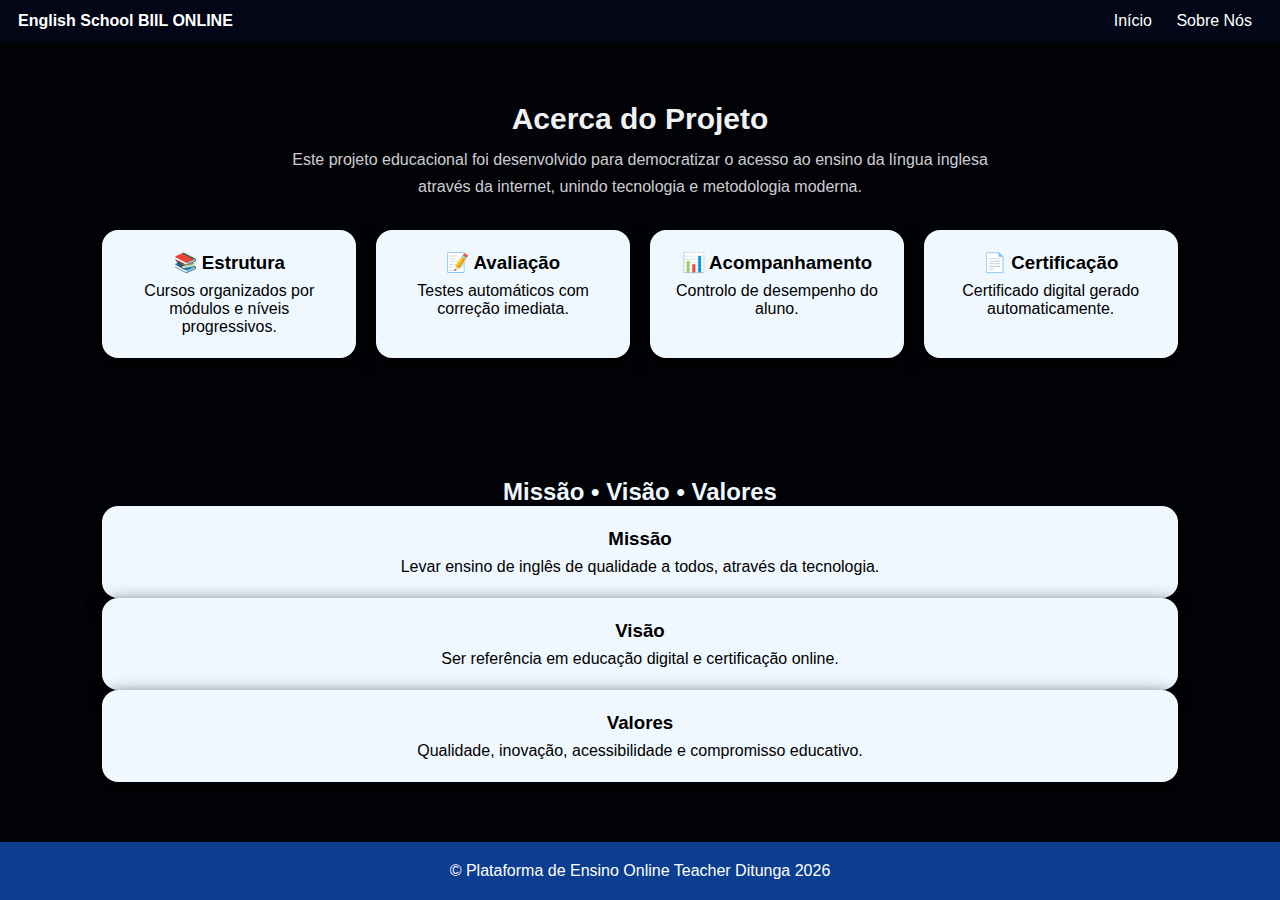
<file: acerca.html>
<!DOCTYPE html>
<html lang="pt">
<head>
    <meta charset="UTF-8">
    <meta name="viewport" content="width=device-width, initial-scale=1.0">
    <title>Acerca</title>
    <link rel="stylesheet" href="Acerca.css">
</head>
<header class="nav">
  <div class="logo">English School BIIL ONLINE </div>
  <nav>
    <a href="index.html">Início</a>
    <a href="sobre.html">Sobre Nós</a>
  </nav>
</header>
<body>
    
<section class="secao-acerca">

  <div class="acerca-container">

    <h2>Acerca do Projeto</h2>

    <p class="acerca-intro">
      Este projeto educacional foi desenvolvido para democratizar o acesso
      ao ensino da língua inglesa através da internet, unindo tecnologia
      e metodologia moderna.
    </p>

    <div class="acerca-grid">

      <div class="acerca-card">
        <h3>📚 Estrutura</h3>
        <p>Cursos organizados por módulos e níveis progressivos.</p>
      </div>

      <div class="acerca-card">
        <h3>📝 Avaliação</h3>
        <p>Testes automáticos com correção imediata.</p>
      </div>

      <div class="acerca-card">
        <h3>📊 Acompanhamento</h3>
        <p>Controlo de desempenho do aluno.</p>
      </div>

      <div class="acerca-card">
        <h3>📄 Certificação</h3>
        <p>Certificado digital gerado automaticamente.</p>
      </div>

    </div>

  </div>

</section>


<!-- MISSÃO VISÃO VALORES -->
<section class="secao-acerca">
  <h2>Missão • Visão • Valores</h2>

  
    <div class="acerca-card">
      <h3>Missão</h3>
      <p>Levar ensino de inglês de qualidade a todos, através da tecnologia.</p>
    </div>

    <div class="acerca-card">
      <h3>Visão</h3>
      <p>Ser referência em educação digital e certificação online.</p>
    </div>

    <div class="acerca-card">
      <h3>Valores</h3>
      <p>Qualidade, inovação, acessibilidade e compromisso educativo.</p>
    </div>
  
</section>


<footer class="rodape">
  © Plataforma de Ensino Online Teacher Ditunga  2026
</footer>
</body>
</html>
</file>
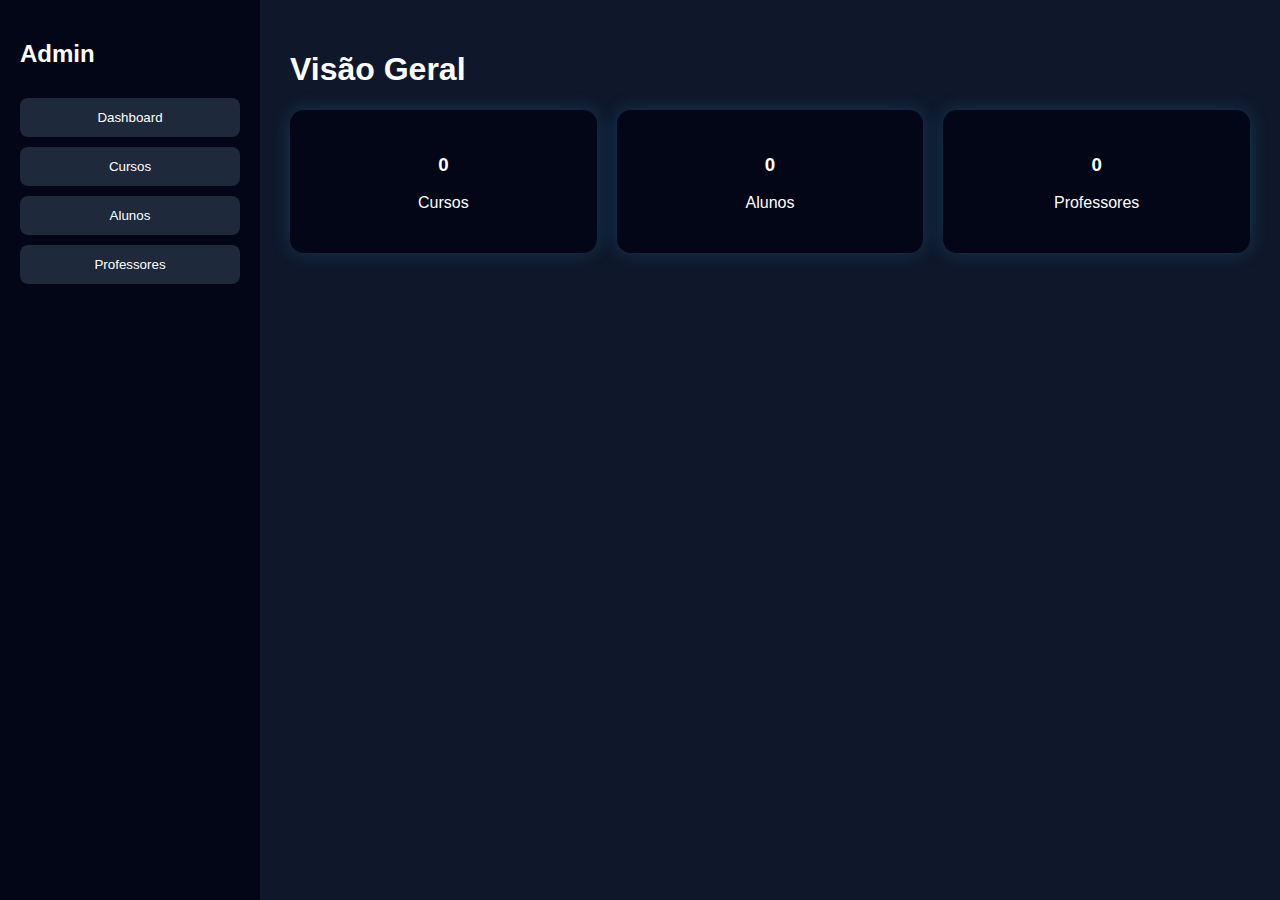
<file: Adm.html>
<!DOCTYPE html>
<html lang="pt">
<head>
<meta charset="UTF-8">
<meta name="viewport" content="width=device-width,initial-scale=1">
<title>Painel Administrativo</title>
<link rel="stylesheet" href="admin.css">
</head>

<body>

<div class="layout">

<!-- MENU -->
<aside class="sidebar">
  <h2>Admin</h2>
  <button onclick="mostrarSecao('dashboard')">Dashboard</button>
  <button onclick="mostrarSecao('cursos')">Cursos</button>
  <button onclick="mostrarSecao('alunos')">Alunos</button>
  <button onclick="mostrarSecao('professores')">Professores</button>
</aside>

<!-- CONTEÚDO -->
<main class="content">

<section id="dashboard" class="secao ativa">
  <h1>Visão Geral</h1>
  <div class="cards">
    <div class="card"><h3 id="totalCursos">0</h3><p>Cursos</p></div>
    <div class="card"><h3 id="totalAlunos">0</h3><p>Alunos</p></div>
    <div class="card"><h3 id="totalProf">0</h3><p>Professores</p></div>
  </div>
</section>

<section id="cursos" class="secao">
  <h1>Cursos</h1>
  <button onclick="abrirModalCurso()">+ Novo Curso</button>
  <div id="listaCursos" class="grid"></div>
</section>

<section id="alunos" class="secao">
  <h1>Alunos</h1>
  <table id="tabelaAlunos"></table>
</section>

<section id="professores" class="secao">
  <h1>Professores</h1>
  <table id="tabelaProf"></table>
</section>

</main>
</div>

<!-- MODAL CURSO -->
<div id="modalCurso" class="modal">
  <div class="modal-box">
    <h2>Novo Curso</h2>
    <input id="cursoNome" placeholder="Nome do curso">
    <input id="cursoAulas" placeholder="Quantidade de aulas">
    <button onclick="salvarCurso()">Salvar</button>
  </div>
</div>

<script src="admin.js"></script>
</body>
</html>
</file>
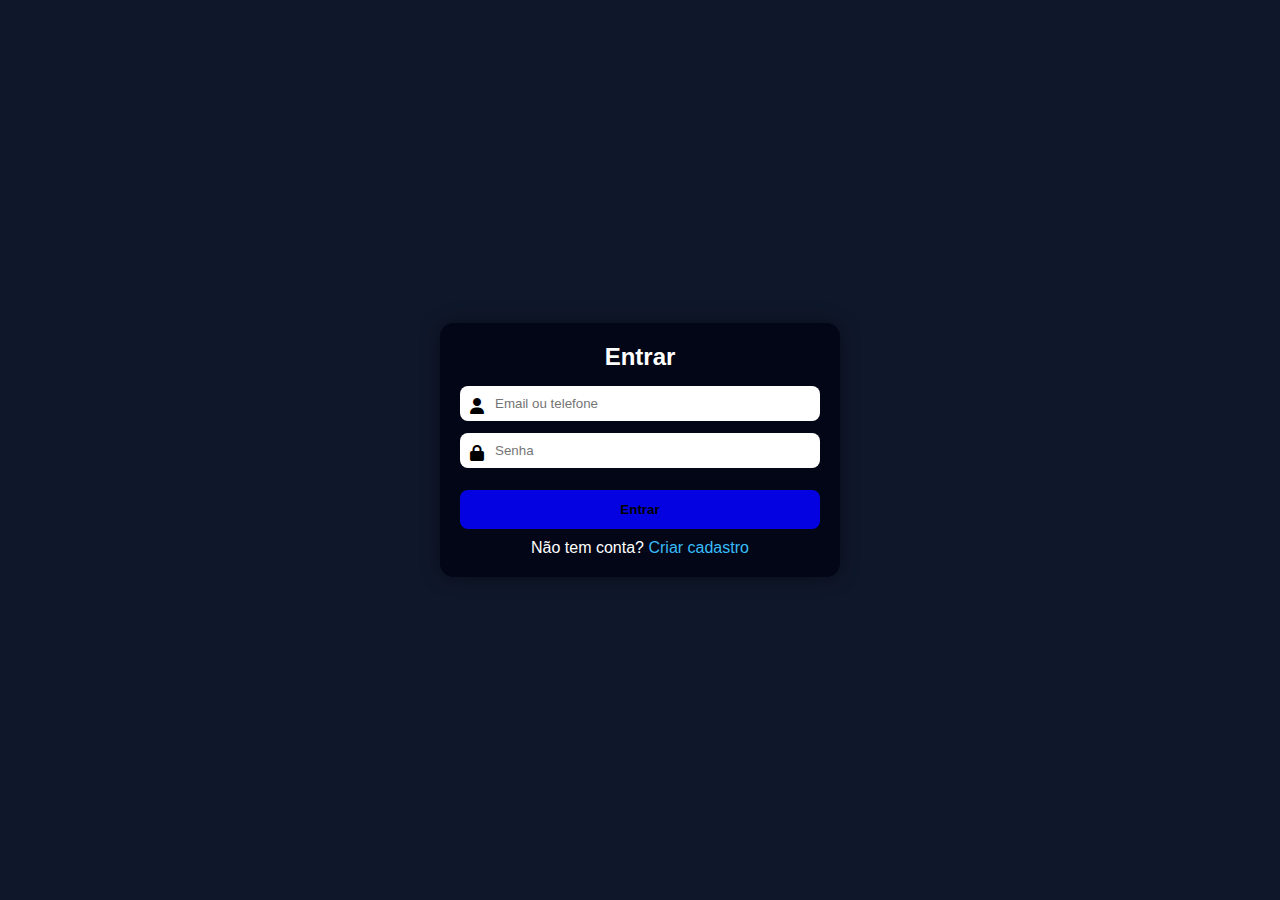
<file: login.html>
<!DOCTYPE html>
<html lang="pt">
<head>
<meta charset="UTF-8">
<meta name="viewport" content="width=device-width, initial-scale=1.0">
<title>Acesso ao Sistema - English School</title>
<link href="https://cdnjs.cloudflare.com/ajax/libs/font-awesome/6.4.0/css/all.min.css" rel="stylesheet">
<link rel="stylesheet" href="Login.css">

</head>

<body>
<div class="wrapper">
  <div class="card">

    <!-- LOGIN -->
    <div id="loginBox">
      <h2>Entrar</h2>

      <div class="input">
        <i class="fa fa-user"></i>
        <input id="loginUser" type="text" placeholder="Email ou telefone">
      </div>

      <div class="input">
        <i class="fa fa-lock"></i>
        <input id="loginSenha" type="password" placeholder="Senha">
      </div>

      <button class="btn" onclick="fazerLogin()">Entrar</button>
      <div class="msg" id="loginMsg"></div>

      <div class="switch">
        Não tem conta? <a onclick="mostrarCadastro()">Criar cadastro</a>
      </div>
    </div>

    <!-- CADASTRO -->
    <div id="cadastroBox" class="hidden">
      <h2>Criar Conta</h2>

      <div class="input"><i class="fa fa-user"></i>
        <input id="nome" placeholder="Nome próprio"></div>

      <div class="input"><i class="fa fa-user-tag"></i>
        <input id="apelido" placeholder="Apelido"></div>

      <div class="input"><i class="fa fa-calendar"></i>
        <input id="nascimento" type="date"></div>

      <div class="input"><i class="fa fa-phone"></i>
        <input id="telefone" placeholder="Telefone"></div>

      <div class="input"><i class="fa fa-map-marker-alt"></i>
        <input id="endereco" placeholder="Endereço"></div>

      <div class="input"><i class="fa fa-lock"></i>
        <input id="senhaCadastro" type="password" placeholder="Senha"></div>

      <button class="btn" onclick="fazerCadastro()">Cadastrar</button>
      <div class="msg" id="cadMsg"></div>

      <div class="switch">
        Já possui conta? <a onclick="mostrarLogin()">Fazer login</a>
      </div>
    </div>

  </div>
</div>

<script>
// Alternar Login ↔ Cadastro
function mostrarCadastro(){
  document.getElementById('loginBox').classList.add('hidden');
  document.getElementById('cadastroBox').classList.remove('hidden');
}
function mostrarLogin(){
  document.getElementById('cadastroBox').classList.add('hidden');
  document.getElementById('loginBox').classList.remove('hidden');
}

// Persistência local (sem backend)
function saveUser(u){ localStorage.setItem('user', JSON.stringify(u)); }
function getUser(){ return JSON.parse(localStorage.getItem('user')); }

// Cadastro com validação básica
function fazerCadastro(){
  const payload = {
    nome: nome.value.trim(),
    apelido: apelido.value.trim(),
    nascimento: nascimento.value,
    telefone: telefone.value.trim(),
    endereco: endereco.value.trim(),
    senha: senhaCadastro.value
  };

  if(!payload.nome || !payload.apelido || !payload.nascimento || !payload.telefone || !payload.endereco || !payload.senha){
    cadMsg.innerHTML = "Preencha todos os campos!";
    return;
  }

let lista = JSON.parse(localStorage.getItem("listaAlunos")) || [];

lista.push({
 nome:nome.value,
 telefone:telefone.value,
 modulo:"basico",
 progresso:0
});

localStorage.setItem("listaAlunos", JSON.stringify(lista));


  saveUser(payload);
  cadMsg.innerHTML = "Conta criada com sucesso!";
  setTimeout(mostrarLogin, 1500);
}

// Login com validação básica
function fazerLogin(){
  const user = getUser();
  if(!user){ loginMsg.innerHTML = "Cadastre-se primeiro!"; return; }

  if(loginUser.value.trim() === user.nome || loginUser.value.trim() === user.telefone || loginUser.value.trim() === user.endereco){
    if(loginSenha.value === user.senha){
      loginMsg.innerHTML = "Login OK — redirecionando...";
      setTimeout(()=>location.href="dashboard.html", 800);
    } else loginMsg.innerHTML = "Senha incorreta!";
  } else loginMsg.innerHTML = "Usuário não encontrado!";
}
</script>
</body>
</html>
</file>
<file: Acerca.css>
.secao-acerca{
  padding:60px 8%;
  background:rgba(0, 0, 0, 0.85);
  color: aliceblue;
  text-align:center;
}

.acerca-container h2{
  color:#eff1f3;
  font-size:30px;
  margin-bottom:10px;
}

.acerca-intro{
 
  max-width:700px;
  margin:0 auto 30px;
  line-height:1.7;
  color:rgba(238, 237, 245, 0.87);
}

.acerca-grid{
  display:grid;
  grid-template-columns:repeat(4,1fr);
  gap:20px;
}

.acerca-card{
  width: 100%;
  background-color: aliceblue;
  color: black;
  padding:22px;
  border-radius:16px;
  box-shadow:0 6px 18px rgba(0, 0, 0, 0.89);
  transition:.25s;
}

.acerca-card:hover{
  transform:translateY(-6px);
}

.acerca-card h3{
  margin-bottom:8px;
}

.equipe{
  display:grid;
  grid-template-columns:repeat(3,1fr);
  gap:24px;
  text-align:center;
}

.membro img{
  width:140px;
  height:140px;
  object-fit:cover;
  border-radius:50%;
  margin-bottom:10px;
}
.rodape{
  background:#0b3d91;
  color:white;
  text-align:center;
  padding:20px;
}



@media(max-width:900px){
  .acerca-grid{
    grid-template-columns:repeat(2,1fr);
  }
}

@media(max-width:500px){
  .acerca-grid{
    grid-template-columns:1fr;
  }
}

*{box-sizing:border-box;margin:0;padding:0}
body{font-family:Arial,sans-serif;background:#0f172a;color:white}
.nav{display:flex;justify-content:space-between;align-items:center;padding:12px 18px;background:#020617;flex-wrap:wrap}
.nav nav a{color:white;margin:6px 10px;text-decoration:none}
.logo{font-weight:bold}
.hero{position:relative;height:60vh;overflow:hidden}
.hero-img{width:100%;height:100%;object-fit:cover;transition:opacity 1s ease-in-out;position:absolute;top:0;left:0}
.hero-overlay{position:absolute;inset:0;background:rgba(0,0,0,.45);display:flex;flex-direction:column;justify-content:center;align-items:center;text-align:center;padding:20px}
.hero-overlay h1{font-size:36px;margin-bottom:10px}
.hero-overlay p{font-size:20px}
.container{padding:20px}
.card{background:#020617;border-radius:14px;padding:20px;margin:15px auto;max-width:900px;box-shadow:0 0 20px rgba(0,0,0,.4)}
.input{position:relative;margin:12px 0}
.input i{position:absolute;left:10px;top:12px;color:#38bdf8}
.input input{width:100%;padding:10px 10px 10px 35px;border-radius:8px;border:none}
.btn{background:#38bdf8;border:none;padding:12px;border-radius:8px;cursor:pointer;font-weight:bold;width:100%;margin-top:10px}
.module-grid{display:grid;grid-template-columns:repeat(auto-fit,minmax(160px,1fr));gap:15px}
.module-card{background:#020617;padding:20px;border-radius:12px;cursor:pointer;transition:.3s;text-align:center}
.ads{padding:20px}
.ads-grid{display:grid;grid-template-columns:repeat(auto-fit,minmax(200px,1fr));gap:12px}
.ad{background:#020617;padding:15px;border-radius:10px;text-align:center}
.search-box{padding:20px;text-align:center}
.search-box input{max-width:500px;padding:10px;border-radius:8px;border:none;margin-right:5px}
.hidden{display:none}
@media(max-width:768px){.hero{height:40vh}.hero-overlay h1{font-size:28px}.hero-overlay p{font-size:16px}}
@media(max-width:480px){.hero-overlay h1{font-size:22px}.hero-overlay p{font-size:14px}}
</file>
<file: admin.css>
body{
margin:0;
font-family:Arial;
background:#0f172a;
color:white;
}

.layout{
display:flex;
min-height:100vh;
}

/* SIDEBAR */

.sidebar{
width:220px;
background:#020617;
padding:20px;
display:flex;
flex-direction:column;
gap:10px;
}

.sidebar button{
background:#1e293b;
border:none;
color:white;
padding:12px;
border-radius:8px;
cursor:pointer;
transition:.3s;
}

.sidebar button:hover{
background:#38bdf8;
color:black;
transform:translateX(5px);
}

/* CONTENT */

.content{
flex:1;
padding:30px;
animation:fade .5s ease;
}

@keyframes fade{
from{opacity:0; transform:translateY(10px)}
to{opacity:1}
}

.cards{
display:grid;
grid-template-columns:repeat(auto-fit,minmax(200px,1fr));
gap:20px;
}

.card{
background:#020617;
padding:25px;
border-radius:14px;
box-shadow:0 0 20px rgba(56,189,248,.2);
text-align:center;
animation:pulse 2s infinite;
}

@keyframes pulse{
50%{box-shadow:0 0 30px rgba(56,189,248,.5)}
}

.grid{
display:grid;
grid-template-columns:repeat(auto-fit,minmax(220px,1fr));
gap:20px;
margin-top:20px;
}

.curso{
background:#020617;
padding:20px;
border-radius:12px;
transition:.3s;
}

.curso:hover{
transform:scale(1.05);
}

table{
width:100%;
background:#020617;
border-collapse:collapse;
}

th,td{
padding:12px;
border-bottom:1px solid #1e293b;
}

/* MODAL */

.modal{
position:fixed;
inset:0;
background:rgba(0,0,0,.6);
display:none;
justify-content:center;
align-items:center;
}

.modal-box{
background:#020617;
padding:30px;
border-radius:12px;
display:flex;
flex-direction:column;
gap:10px;
width:300px;
}

.modal input{
padding:12px;
border-radius:8px;
border:none;
}

.modal button{
padding:12px;
background:#38bdf8;
border:none;
border-radius:8px;
cursor:pointer;
font-weight:bold;
}

/* SEÇÕES */

.secao{display:none}
.secao.ativa{display:block}
</file>
<file: Login.css>
body {
  margin:0;
  font-family: Arial, sans-serif;
  background: url('media/login-bg.jpg') no-repeat center center fixed;
  background-size: cover;
  display: flex;
  justify-content: center;
  align-items: center;
  height: 100vh;
}

.wrapper {
  width: 100%;
  max-width: 400px;
}

.card {
  background: rgba(2,6,23,0.85);
  padding: 25px;
  border-radius: 12px;
  color: white;
  box-shadow: 0 0 20px rgba(0,0,0,0.5);
}

.card h2 {
  text-align: center;
  margin-bottom: 15px;
}

.input {
  position: relative;
  margin: 12px 0;
}

.input i {
  position: absolute;
  left: 10px;
  top: 12px;
  color: #38bdf8;
}

.input input {
  width: 100%;
  padding: 10px 10px 10px 35px;
  border-radius: 8px;
  border: none;
}

.btn {
  background:#38bdf8;
  border:none;
  padding:12px;
  border-radius:8px;
  cursor:pointer;
  font-weight:bold;
  width:100%;
  margin-top:10px;
}

.switch {
  text-align: center;
  margin-top:10px;
}

.switch a {
  color:#38bdf8;
  cursor:pointer;
}

.msg {
  margin-top:10px;
  text-align:center;
  color:#ffdd57;
}

.hidden { display:none; }

@media (max-width:480px){
  .card{padding:20px;}
  .input input{padding:8px 8px 8px 30px;}
}


*{box-sizing:border-box;margin:0;padding:0}
body{font-family:Arial,sans-serif;background:#0f172a;color:white}
.nav{display:flex;justify-content:space-between;align-items:center;padding:12px 18px;background:#020617;flex-wrap:wrap}
.nav nav a{color:white;margin:6px 10px;text-decoration:none}
.logo{font-weight:bold}
.hero{position:relative;height:60vh;overflow:hidden}
.hero-img{width:100%;height:100%;object-fit:cover;transition:opacity 1s ease-in-out;position:absolute;top:0;left:0}
.hero-overlay{position:absolute;inset:0;background:rgba(0,0,0,.45);display:flex;flex-direction:column;justify-content:center;align-items:center;text-align:center;padding:20px}
.hero-overlay h1{font-size:36px;margin-bottom:10px}
.hero-overlay p{font-size:20px}
.container{padding:20px}
.card{background:#020617;border-radius:14px;padding:20px;margin:15px auto;max-width:900px;box-shadow:0 0 20px rgba(0,0,0,.4)}
.input{position:relative;margin:12px 0}
.input i{position:absolute;left:10px;top:12px;color:#000000}
.input input{width:100%;padding:10px 10px 10px 35px;border-radius:8px;border:none}
.btn{background:rgba(6, 2, 255, 0.87);border:none;padding:12px;border-radius:8px;cursor:pointer;font-weight:bold;width:100%;margin-top:10px}
.module-grid{display:grid;grid-template-columns:repeat(auto-fit,minmax(160px,1fr));gap:15px}
.module-card{background:#020617;padding:20px;border-radius:12px;cursor:pointer;transition:.3s;text-align:center}
.ads{padding:20px}
.ads-grid{display:grid;grid-template-columns:repeat(auto-fit,minmax(200px,1fr));gap:12px}
.ad{background:#020617;padding:15px;border-radius:10px;text-align:center}
.search-box{padding:20px;text-align:center}
.search-box input{max-width:500px;padding:10px;border-radius:8px;border:none;margin-right:5px}
.hidden{display:none}
@media(max-width:768px){.hero{height:40vh}.hero-overlay h1{font-size:28px}.hero-overlay p{font-size:16px}}
@media(max-width:480px){.hero-overlay h1{font-size:22px}.hero-overlay p{font-size:14px}}
</file>
